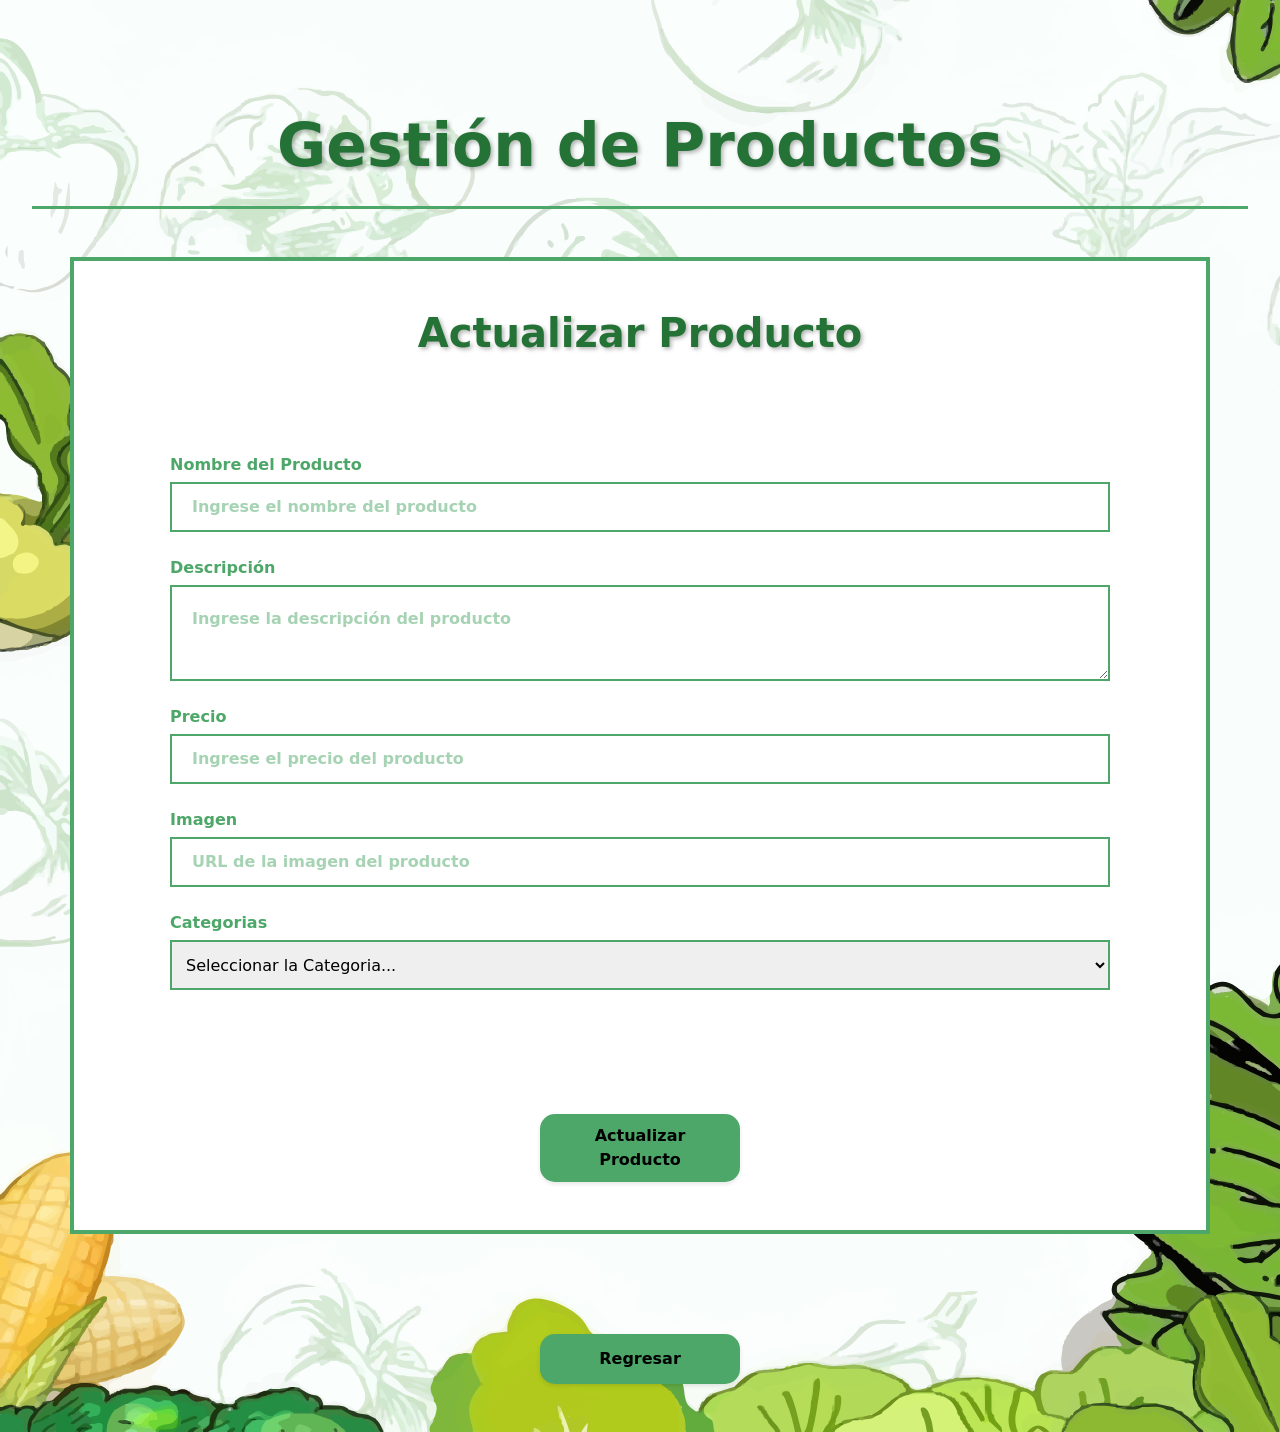
<file: productos actualizaciones/actualizar.html>
<!DOCTYPE html>
<html lang="es">
<head>
    <meta charset="UTF-8">
    <meta name="viewport" content="width=device-width, initial-scale=1.0">
    <title>¡ACTUALIZAR PRODUCTO!</title>
    <!-- Enlace al archivo CSS para estilos -->
    <link rel="stylesheet" href="actualizar.css">
    <!-- Favicon para el navegador -->
    <link rel="icon" type="image/svg" href="../imagenes/logo.svg">
    <!-- Bootstrap CSS -->
    <link
    href="https://cdn.jsdelivr.net/npm/bootstrap@5.3.3/dist/css/bootstrap.min.css" rel="stylesheet" integrity="sha384-QWTKZyjpPEjISv5WaRU9OFeRpok6YctnYmDr5pNlyT2bRjXh0JMhjY6hW+ALEwIH" crossorigin="anonymous"/>
</head>
<body>
    
    <!-- Contenedor principal con título y línea decorativa -->
    <div class="contenedor__principal">
        <p class="titulo__principal">Gestión de Productos</p>
        <div class="contenedor__linea"></div>
    </div>

    <!-- Formulario para actualizar producto con estilo de Bootstrap y margen superior -->
    <div class="borde container mt-5 bg-white p-5 text-center">
        <h2 class="mb-5 pb-5 text-center titulo">Actualizar Producto</h2>
        <form id="update-product-form" class="px-5">
            <!-- Campo oculto para almacenar el índice del producto -->
            <input type="hidden" id="product-index">
            <!-- Campo para el nombre del producto -->
            <div class="pb-4 form-group">
                <label class= "form__label" for="product-name">Nombre del Producto</label>
                <input class= "form__input" type="text" class="form-control" id="product-name" placeholder="Ingrese el nombre del producto" required>
            </div>
             <!-- Campo para la descripción del producto -->
            <div class="pb-4 form-group">
                <label class= "form__label" for="product-description">Descripción</label>
                <textarea class= "form__input" class="form-control" id="product-description" rows="3" placeholder="Ingrese la descripción del producto" required></textarea>
            </div>
            <!-- Campo para el precio del producto -->
            <div class="pb-4 form-group">
                <label class= "form__label" for="product-price">Precio</label>
                <input class= "form__input" type="number" class="form-control" id="product-price" placeholder="Ingrese el precio del producto" required>
            </div>
             <!-- Campo para la URL de la imagen del producto -->
            <div class="pb-4 form-group">
                <label class= "form__label" for="product-img">Imagen</label>
                <input class= "form__input" type="text" class="form-control" id="productImage" placeholder="URL de la imagen del producto" required>
            </div>
            <!-- Campo para seleccionar la categoría del producto -->
            <div class="pb-4 form-group">
                <label class= "form__label" for="categorias">Categorias</label>
                <select class= "form__input" id="categorias"> 
                    <option value="0">Seleccionar la Categoria...</option>
                    <option value="1">Verduras</option>
                    <option value="2">Frutas</option>
                    <option value="3">Tuberculos/Hortalizas</option>
                </select>
            </div>
            <!-- Botón para actualizar el producto -->
            <div class="boton__actualizar">
                <a href="#" class="boton__actualizar--link" style="text-decoration: none;">Actualizar Producto</a>
            </div>
        </form>
    </div>
    <!-- Botón para regresar a la página anterior -->
    <div class="boton__regresar pb-5">
        <a href="../productos actualizaciones/listar.html" class="boton__regresar--link" style="text-decoration: none;">Regresar</a>
    </div>

    <!-- JavaScript de Bootstrap -->
    <script src="https://cdn.jsdelivr.net/npm/bootstrap@5.3.3/dist/js/bootstrap.bundle.min.js" integrity="sha384-YvpcrYf0tY3lHB60NNkmXc5s9fDVZLESaAA55NDzOxhy9GkcIdslK1eN7N6jIeHz" crossorigin="anonymous"></script>

    <script src="actualizar.js"></script>
</body>
</html>
</file>
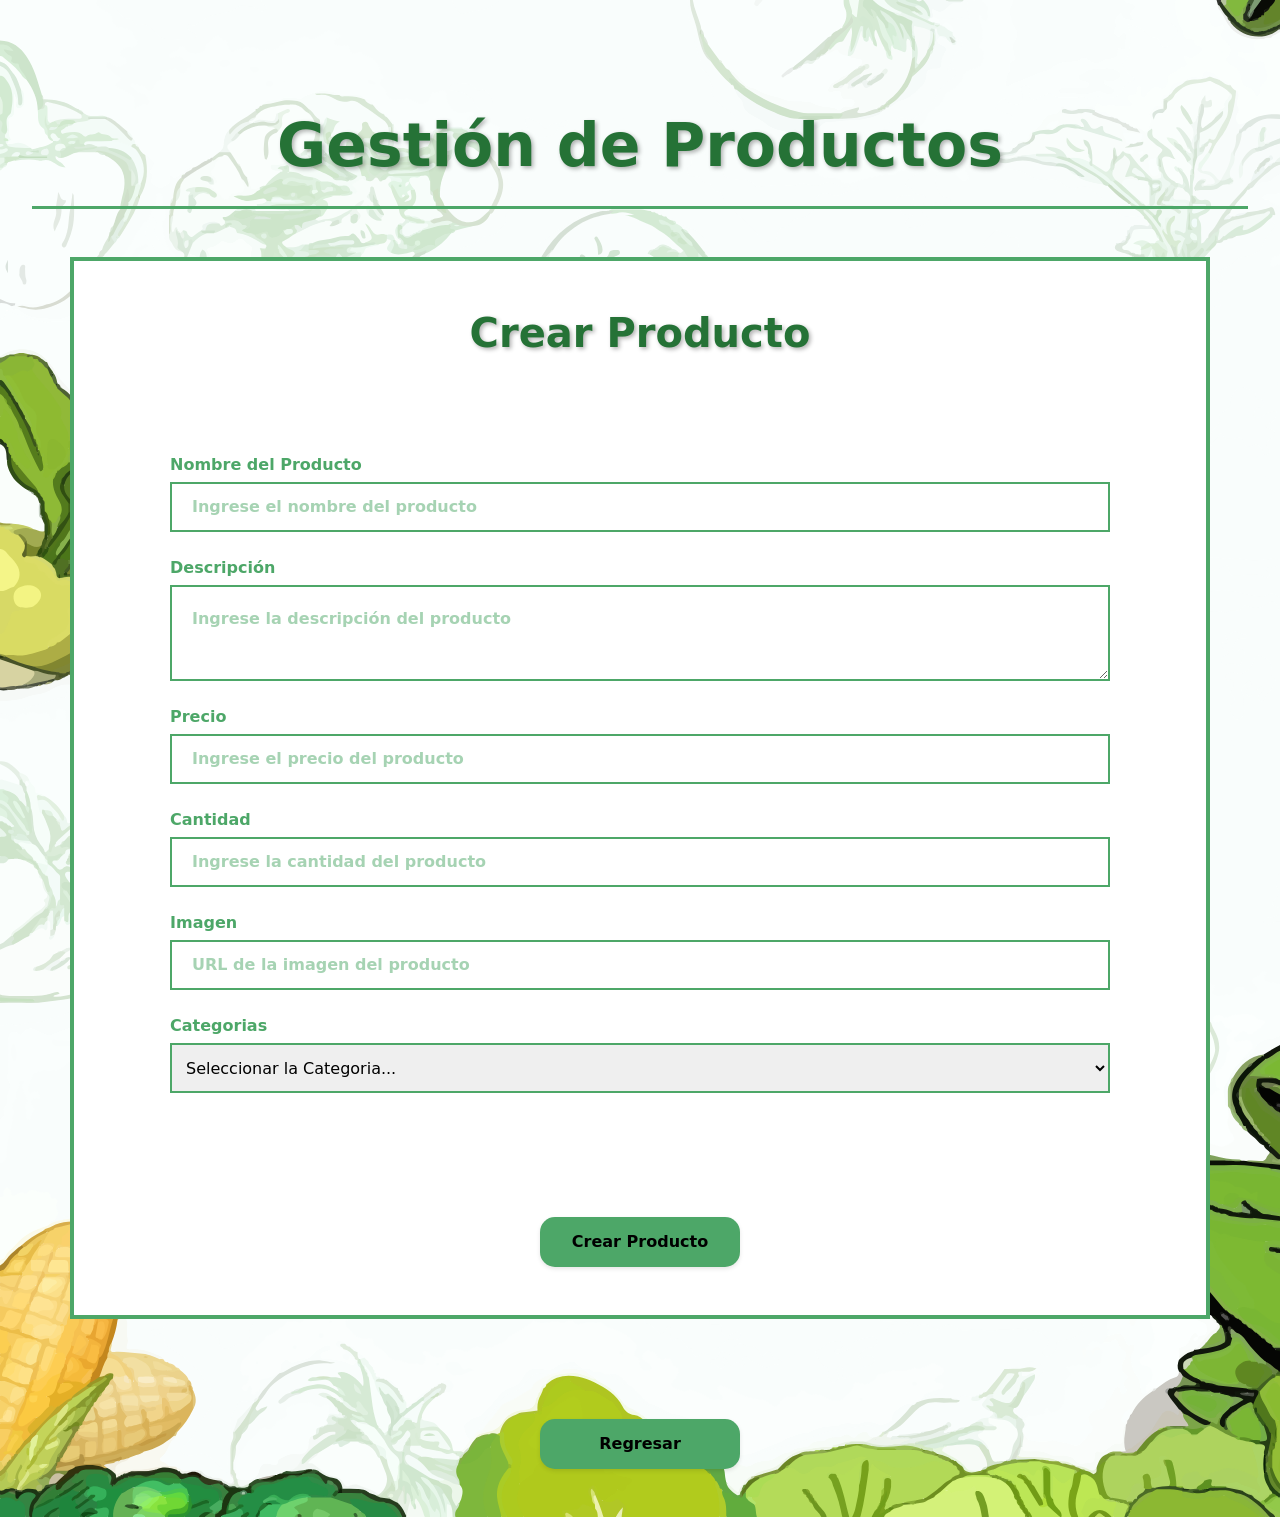
<file: productos actualizaciones/crear.html>
<!DOCTYPE html>
<html lang="es">
<head>
    <meta charset="UTF-8">
    <meta name="viewport" content="width=device-width, initial-scale=1.0">
    <title>¡CREAR PRODUCTO!</title>
    <!-- Enlace al archivo CSS para estilos -->
    <link rel="stylesheet" href="crear.css">
    <!-- Favicon para el navegador -->
    <link rel="icon" type="image/svg" href="../imagenes/logo.svg">
    <!-- Bootstrap CSS -->
    <link
      href="https://cdn.jsdelivr.net/npm/bootstrap@5.3.3/dist/css/bootstrap.min.css" rel="stylesheet" integrity="sha384-QWTKZyjpPEjISv5WaRU9OFeRpok6YctnYmDr5pNlyT2bRjXh0JMhjY6hW+ALEwIH" crossorigin="anonymous"/>
</head>
<body>
     
    <!-- Contenedor principal con título y línea decorativa -->
    <div class="contenedor__principal">
        <p class="titulo__principal">Gestión de Productos</p>
        <div class="contenedor__linea"></div>
    </div>

    <!-- Formulario para actualizar producto con estilo de Bootstrap y margen superior -->
    <div class="borde container mt-5 bg-white p-5 text-center">
        <h2 class="mb-5 pb-5 text-center titulo">Crear Producto</h2>
        <form id="create-product-form" class="px-5">
            <!-- Campo oculto para almacenar el índice del producto -->
            <input type="hidden" id="product-index">
            <!-- Campo para el nombre del producto -->
            <div class="pb-4 form-group">
                <label class= "form__label" for="product-name">Nombre del Producto</label>
                <input class= "form__input" type="text" class="form-control" id="product-name" placeholder="Ingrese el nombre del producto" required>
            </div>
             <!-- Campo para la descripción del producto -->
            <div class="pb-4 form-group">
                <label class= "form__label" for="product-description">Descripción</label>
                <textarea class= "form__input" class="form-control" id="product-description" rows="3" placeholder="Ingrese la descripción del producto" required></textarea>
            </div>
            <!-- Campo para el precio del producto -->
            <div class="pb-4 form-group">
                <label class= "form__label" for="product-price">Precio</label>
                <input class= "form__input" type="number" class="form-control" id="product-price" placeholder="Ingrese el precio del producto" required>
            </div>
            <!-- Campo para la cantidad del producto -->
            <div class="pb-4 form-group">
                <label class= "form__label" for="product-quantity">Cantidad</label>
                <input class= "form__input" type="number" class="form-control" id="product-quantity" placeholder="Ingrese la cantidad del producto" required/>
            </div>
            <!-- Campo para la URL de la imagen del producto -->
            <div class="pb-4 form-group">
                <label class= "form__label" for="productImage">Imagen</label>
                <input class= "form__input" type="text" class="form-control" id="productImage" placeholder="URL de la imagen del producto" required>
            </div>
            <!-- Campo para seleccionar la categoría del producto -->
            <div class="pb-4 form-group productCategory">
                <label class= "form__label" for="productCategory">Categorias</label>
                <select id="productCategory" class= "form__input" class="form-control" required> 
                    <option value="0">Seleccionar la Categoria...</option>
                    <option value="Verdura">Verduras</option>
                    <option value="Fruta">Frutas</option>
                    <option value="Tubérculo">Tuberculos/Hortalizas</option>
                </select>
            </div>
            <!-- Botón para actualizar el producto -->
            <div class="boton__crear">
                <button type="submit" class= "boton__crear--link" class="btn btn-success" style="border: none;">Crear Producto</button>
            </div>
        </form>
    </div>
    <!-- Botón para regresar a la página anterior -->
    <div class="boton__regresar pb-5">
        <a href="../productos actualizaciones/listar.html" class="boton__regresar--link" style="text-decoration: none;">Regresar</a>
    </div>
    
    <!-- JavaScript de Bootstrap -->
    <script src="https://cdn.jsdelivr.net/npm/bootstrap@5.3.3/dist/js/bootstrap.bundle.min.js" integrity="sha384-YvpcrYf0tY3lHB60NNkmXc5s9fDVZLESaAA55NDzOxhy9GkcIdslK1eN7N6jIeHz" crossorigin="anonymous"></script>

    <script src="crear.js"></script>
</body>
</html>
</file>
<file: productos actualizaciones/actualizar.css>
/* Definición de la fuente personalizada */
@font-face {
    font-family: 'MiFuente';  /* Nombre de la fuente personalizada */
    src: url('imagenes/Ubuntu-Regular.ttf') format('truetype'); /* Ruta de la fuente personalizada en formato truetype */
}

/* Estilos globales para todos los elementos */
* {
    margin: 0;            /* Eliminar margen en todos los elementos */
    padding: 0;           /* Eliminar padding en todos los elementos */
    box-sizing: border-box; /* Incluir bordes y padding en el cálculo del tamaño */
}

/* Variables CSS para colores y medidas */
:root {
    --color-fondo-principal: #000000;     /* Color de fondo principal */
    --color-texto-principal: #ffffff;     /* Color de texto principal */
    --color-primario: #99E89D;            /* Color primario */
    --color-secundario: #006633;          /* Color secundario */
    --color-terciario: #4DA768;           /* Color terciario */
    --color-acento-1: #26874E;            /* Color de acento 1 */
    --color-acento-2: #257236;            /* Color de acento 2 */
    --color-resaltado: #3BC975;           /* Color de resaltado */
    --padding: 30px;                      /* Padding común */
    --paddin-button: 10px;                /* Padding para botones */
    --margin-top: 30px;                   /* Margen superior */
}

/* Estilos generales del cuerpo del documento */
body {
    background: url('../imagenes/fondo crear.svg'); /* Imagen de fondo */
    background-repeat: no-repeat;   /* La imagen de fondo no se repite */
    background-size: cover;         /* La imagen de fondo cubre toda la pantalla */
    font-family: 'MiFuente';        /* Fuente personalizada */
    background-position: center;    /* Centra la imagen de fondo */
}

/*PARTE DE LA SECCION PRINCIPAL */

/* Estilo para el borde de un contenedor */
.borde {
    border: 4px solid var(--color-terciario); /* Borde sólido con color terciario */
}

/* Estilo para el título principal */
.titulo__principal {
    color: var(--color-acento-2); /* Color de acento 2 */
    font-weight: bold; /* Texto en negrita */
    text-align: center; /* Alineación centrada */
    font-size: 60px; /* Tamaño de fuente */
    text-shadow: 2px 2px 4px rgba(0, 0, 0, 0.3); /* Sombra del texto */
    margin-top: 100px; /* Margen superior */
}

/* Línea separadora */
.contenedor__linea {
    width: 1320px; /* Ancho de la línea */
    height: 3px; /* Grosor de la línea */
    background-color: var(--color-terciario); /* Color de la línea */
    margin: 20px auto; /* Espaciado superior e inferior, centrar horizontalmente */
    margin-top: 10px; /* Separación superior adicional */
}

/* Estilo para los títulos secundarios */
.titulo {
    color: var(--color-acento-2); /* Color de acento 2 */
    font-weight: bold; /* Texto en negrita */
    font-size: 40px; /* Tamaño de fuente */
    text-shadow: 2px 2px 4px rgba(0, 0, 0, 0.3); /* Sombra del texto */
}

/* Estilo para las etiquetas de formulario */
.form__label {
    display: flex;                  /* Utiliza Flexbox para el diseño */
    justify-content: flex-start;    /* Alinea los elementos al inicio del contenedor */
    align-items: center;            /* Alinea los elementos en el centro verticalmente */
    margin-bottom: 5px;             /* Margen inferior */
    color: var(--color-terciario);  /* Color terciario */
    font-weight: bold;              /* Texto en negrita */
}

/* Estilo para los campos de entrada de formulario */
.form__input {
    width: 100%; /* Ancho calculado con margen */
    min-height: 50px; /* Altura mínima */
    padding: var(--paddin-button); /* Espaciado interno definido por la variable --paddin-button */
    border: 2px solid var(--color-terciario); /* Borde sólido con color terciario */
    display: block; /* Mostrar como bloque */
}

/* Estilo para los placeholders de los campos de entrada */
.form__input::placeholder {
    color: rgba(77, 167, 104, 0.5); /* Color semi-transparente */
    font-weight: bold; /* Texto en negrita */
    padding: var(--paddin-button); /* Espaciado interno definido por la variable --paddin-button */
}

/* Estilo para los campos de entrada cuando están enfocados */
.form__input:focus {
    outline: none; /* Sin contorno */
}

/* Estilo para los campos de entrada cuando el mouse está sobre ellos */
.form__input:hover {
    border: 2px solid var(--color-acento-1); /* Borde sólido con color de acento 1 */
}

/* Estilo para los campos de entrada cuando están activos (haciendo clic) */
.form__input:active {
    border: 2px solid var(--color-secundario); /* Borde sólido con color secundario */
}

/* Estilo para los contenedores de los botones */
.boton__actualizar, .boton__regresar {
    display: flex; /* Usar flexbox para el diseño */
    justify-content: center; /* Centrar horizontalmente */
    align-items: center; /* Centrar verticalmente */
    margin-top: 100px; /* Margen superior */
}

/* Estilo para los enlaces de los botones */
.boton__actualizar--link, .boton__regresar--link {
    width: 100%; /* Ancho del 100% del contenedor padre */
    max-width: 200px; /* Ancho máximo */
    min-height: 50px; /* Altura mínima */
    background-color: var(--color-terciario); /* Color de fondo terciario */
    color: var(--color-fondo-principal); /* Color del texto */
    font-weight: bold; /* Texto en negrita */
    cursor: pointer; /* Cambia el cursor a una mano al pasar por encima */
    border-radius: 15px; /* Bordes redondeados */
    display: flex; /* Usar flexbox para centrar el texto */
    align-items: center; /* Centrar verticalmente */
    justify-content: center; /* Centrar horizontalmente */
    padding: 10px 20px; /* Relleno interno */
    box-shadow: 0 2px 4px rgba(0, 0, 0, 0.1); /* Sombra suave */
    text-align: center; /* Alinear el texto en el centro */
}

/* Estilo para los enlaces de los botones cuando el mouse está sobre ellos */
.boton__actualizar--link:hover, .boton__regresar--link:hover {
    background-color: var(--color-acento-1); /* Color de fondo al pasar el ratón por encima */
    color: var(--color-fondo-principal); /* Color del texto al pasar el ratón por encima */
}

/* Estilo para los enlaces de los botones cuando están activos (haciendo clic) */
.boton__actualizar--link:active, .boton__regresar--link:active {
    background-color: var(--color-secundario); /* Color de fondo al hacer clic */
    color: var(--color-fondo-principal); /* Color del texto al hacer clic */
}

/*RESPONSIVE*/

/* Media query para portátiles */
@media (min-width: 769px) and (max-width: 1300px) {
    body {
        background: url('../imagenes/fondo de crear1.svg') no-repeat; /* imagen de fondo */
        background-size: cover;  /* La imagen de fondo cubre toda la pantalla */
    }
    .contenedor__linea{
        width: 95%; /* Ancho del contenedor */
    }
}

/*RESPONSIVE*/

/* Media query para tablets */
@media (min-width: 768px) and (max-width: 1023px) {
    body {
        background: url('../imagenes/fondo de crear1.svg') no-repeat; /* imagen de fondo */
        background-size: cover;  /* La imagen de fondo cubre toda la pantalla */
    }
    .contenedor__linea{
        width: 95%; /* Ancho del contenedor */
    }
}

/*RESPONSIVE*/

/* Media query para pantallas pequeñas como móviles */
@media (min-width: 300px) and (max-width: 767px) {
    body {
        background: url('../imagenes/fondo de crear1.svg') no-repeat; /* imagen de fondo */
        background-size: cover;  /* La imagen de fondo cubre toda la pantalla */
    }
    .contenedor__linea{
        width: 90%; /* Ancho del contenedor */
    }

    .titulo__principal{
        font-size: 50px; /* Tamaño de la letra */
    }

    .titulo{
        font-size: 30px; /* Tamaño de la letra */
    }
}
</file>
<file: productos actualizaciones/crear.css>
/* Definición de la fuente personalizada */
@font-face {
    font-family: 'MiFuente';  /* Nombre de la fuente personalizada */
    src: url('imagenes/Ubuntu-Regular.ttf') format('truetype'); /* Ruta de la fuente personalizada en formato truetype */
}

/* Estilos globales para todos los elementos */
* {
    margin: 0;            /* Eliminar margen en todos los elementos */
    padding: 0;           /* Eliminar padding en todos los elementos */
    box-sizing: border-box; /* Incluir bordes y padding en el cálculo del tamaño */
}

/* Variables CSS para colores y medidas */
:root {
    --color-fondo-principal: #000000;     /* Color de fondo principal */
    --color-texto-principal: #ffffff;     /* Color de texto principal */
    --color-primario: #99E89D;            /* Color primario */
    --color-secundario: #006633;          /* Color secundario */
    --color-terciario: #4DA768;           /* Color terciario */
    --color-acento-1: #26874E;            /* Color de acento 1 */
    --color-acento-2: #257236;            /* Color de acento 2 */
    --color-resaltado: #3BC975;           /* Color de resaltado */
    --padding: 30px;                      /* Padding común */
    --paddin-button: 10px;                /* Padding para botones */
    --margin-top: 30px;                   /* Margen superior */
}

/* Estilos generales del cuerpo del documento */
body {
    background: url('../imagenes/fondo crear.svg'); /* Imagen de fondo */
    background-repeat: no-repeat;   /* La imagen de fondo no se repite */
    background-size: cover;         /* La imagen de fondo cubre toda la pantalla */
    font-family: 'MiFuente';        /* Fuente personalizada */
    background-position: center;    /* Centra la imagen de fondo */
}

/*PARTE DE LA SECCION PRINCIPAL */

/* Estilo para el borde de un contenedor */
.borde {
    border: 4px solid var(--color-terciario); /* Borde sólido con color terciario */
}

/* Estilo para el título principal */
.titulo__principal {
    color: var(--color-acento-2); /* Color de acento 2 */
    font-weight: bold; /* Texto en negrita */
    text-align: center; /* Alineación centrada */
    font-size: 60px; /* Tamaño de fuente */
    text-shadow: 2px 2px 4px rgba(0, 0, 0, 0.3); /* Sombra del texto */
    margin-top: 100px; /* Margen superior */
}

/* Línea separadora */
.contenedor__linea {
    width: 1320px; /* Ancho de la línea */
    height: 3px; /* Grosor de la línea */
    background-color: var(--color-terciario); /* Color de la línea */
    margin: 20px auto; /* Espaciado superior e inferior, centrar horizontalmente */
    margin-top: 10px; /* Separación superior adicional */
}

/* Estilo para los títulos secundarios */
.titulo {
    color: var(--color-acento-2); /* Color de acento 2 */
    font-weight: bold; /* Texto en negrita */
    font-size: 40px; /* Tamaño de fuente */
    text-shadow: 2px 2px 4px rgba(0, 0, 0, 0.3); /* Sombra del texto */
}

/* Estilo para las etiquetas de formulario */
.form__label {
    display: flex;                  /* Utiliza Flexbox para el diseño */
    justify-content: flex-start;    /* Alinea los elementos al inicio del contenedor */
    align-items: center;            /* Alinea los elementos en el centro verticalmente */
    margin-bottom: 5px;             /* Margen inferior */
    color: var(--color-terciario);  /* Color terciario */
    font-weight: bold;              /* Texto en negrita */
}

/* Estilo para los campos de entrada de formulario */
.form__input {
    width: 100%; /* Ancho calculado con margen */
    min-height: 50px; /* Altura mínima */
    padding: var(--paddin-button); /* Espaciado interno definido por la variable --paddin-button */
    border: 2px solid var(--color-terciario); /* Borde sólido con color terciario */
    display: block; /* Mostrar como bloque */
}

/* Estilo para los placeholders de los campos de entrada */
.form__input::placeholder {
    color: rgba(77, 167, 104, 0.5); /* Color semi-transparente */
    font-weight: bold; /* Texto en negrita */
    padding: var(--paddin-button); /* Espaciado interno definido por la variable --paddin-button */
}

/* Estilo para los campos de entrada cuando están enfocados */
.form__input:focus {
    outline: none; /* Sin contorno */
}

/* Estilo para los campos de entrada cuando el mouse está sobre ellos */
.form__input:hover {
    border: 2px solid var(--color-acento-1); /* Borde sólido con color de acento 1 */
}

/* Estilo para los campos de entrada cuando están activos (haciendo clic) */
.form__input:active {
    border: 2px solid var(--color-secundario); /* Borde sólido con color secundario */
}

/* Estilo para los contenedores de los botones */
.boton__crear, .boton__regresar {
    display: flex; /* Usar flexbox para el diseño */
    justify-content: center; /* Centrar horizontalmente */
    align-items: center; /* Centrar verticalmente */
    margin-top: 100px; /* Margen superior */
}

/* Estilo para los enlaces de los botones */
.boton__crear--link, .boton__regresar--link {
    width: 100%; /* Ancho del 100% del contenedor padre */
    max-width: 200px; /* Ancho máximo */
    min-height: 50px; /* Altura mínima */
    background-color: var(--color-terciario); /* Color de fondo terciario */
    color: var(--color-fondo-principal); /* Color del texto */
    font-weight: bold; /* Texto en negrita */
    cursor: pointer; /* Cambia el cursor a una mano al pasar por encima */
    border-radius: 15px; /* Bordes redondeados */
    display: flex; /* Usar flexbox para centrar el texto */
    align-items: center; /* Centrar verticalmente */
    justify-content: center; /* Centrar horizontalmente */
    padding: 10px 20px; /* Relleno interno */
    box-shadow: 0 2px 4px rgba(0, 0, 0, 0.1); /* Sombra suave */
    text-align: center; /* Alinear el texto en el centro */
}

/* Estilo para los enlaces de los botones cuando el mouse está sobre ellos */
.boton__crear--link:hover, .boton__regresar--link:hover {
    background-color: var(--color-acento-1); /* Color de fondo al pasar el ratón por encima */
    color: var(--color-fondo-principal); /* Color del texto al pasar el ratón por encima */
}

/* Estilo para los enlaces de los botones cuando están activos (haciendo clic) */
.boton__crear--link:active, .boton__regresar--link:active {
    background-color: var(--color-secundario); /* Color de fondo al hacer clic */
    color: var(--color-fondo-principal); /* Color del texto al hacer clic */
}

/*RESPONSIVE*/

/* Media query para portátiles */
@media (min-width: 769px) and (max-width: 1300px) {
    body {
        background: url('../imagenes/fondo de crear1.svg') no-repeat; /* imagen de fondo */
        background-size: cover;  /* La imagen de fondo cubre toda la pantalla */
    }
    .contenedor__linea{
        width: 95%; /* Ancho del contenedor */
    }
}

/*RESPONSIVE*/

/* Media query para tablets */
@media (min-width: 768px) and (max-width: 1023px) {
    body {
        background: url('../imagenes/fondo de crear1.svg') no-repeat; /* imagen de fondo */
        background-size: cover;  /* La imagen de fondo cubre toda la pantalla */
    }
    .contenedor__linea{
        width: 95%; /* Ancho del contenedor */
    }
}

/*RESPONSIVE*/

/* Media query para pantallas pequeñas como móviles */
@media (min-width: 300px) and (max-width: 767px) {
    body {
        background: url('../imagenes/fondo de crear1.svg') no-repeat; /* imagen de fondo */
        background-size: cover;  /* La imagen de fondo cubre toda la pantalla */
    }
    .contenedor__linea{
        width: 90%; /* Ancho del contenedor */
    }

    .titulo__principal{
        font-size: 50px;
    }

    .titulo{
        font-size: 30px;
    }
}
</file>
